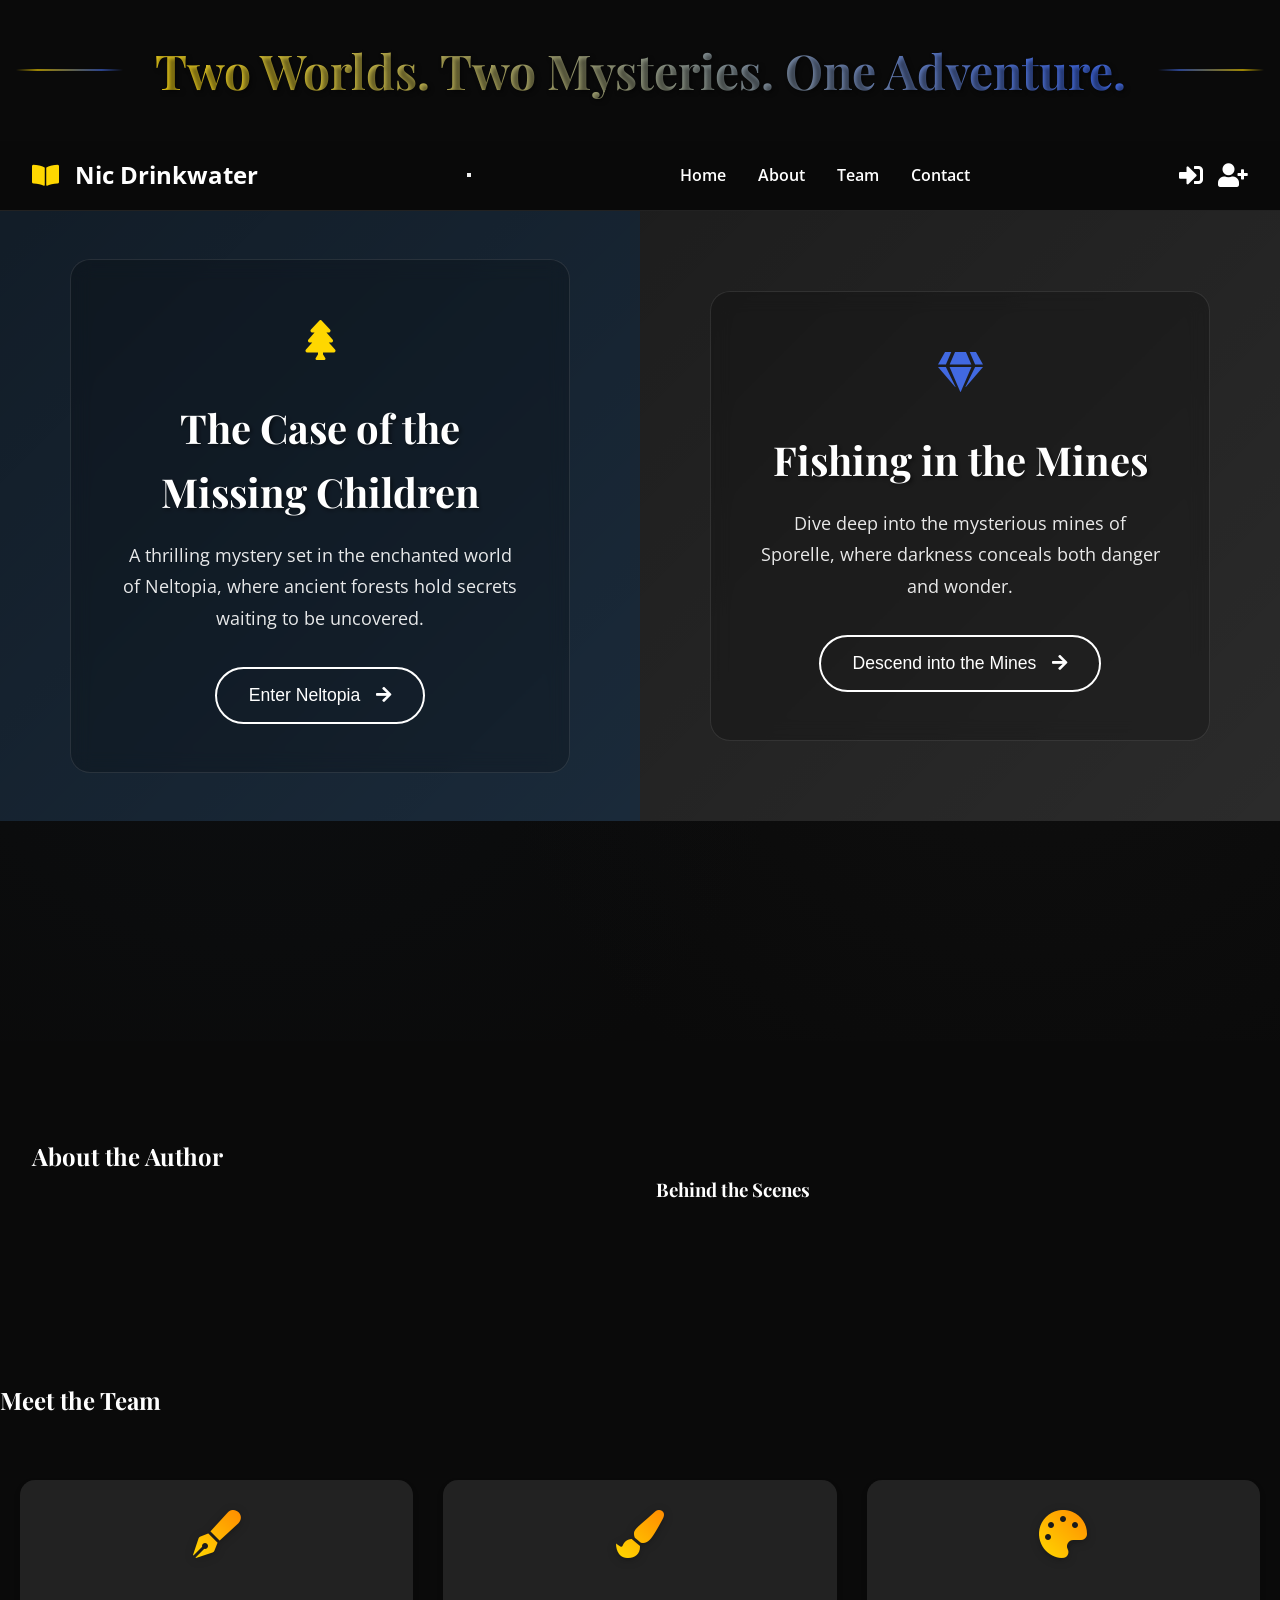
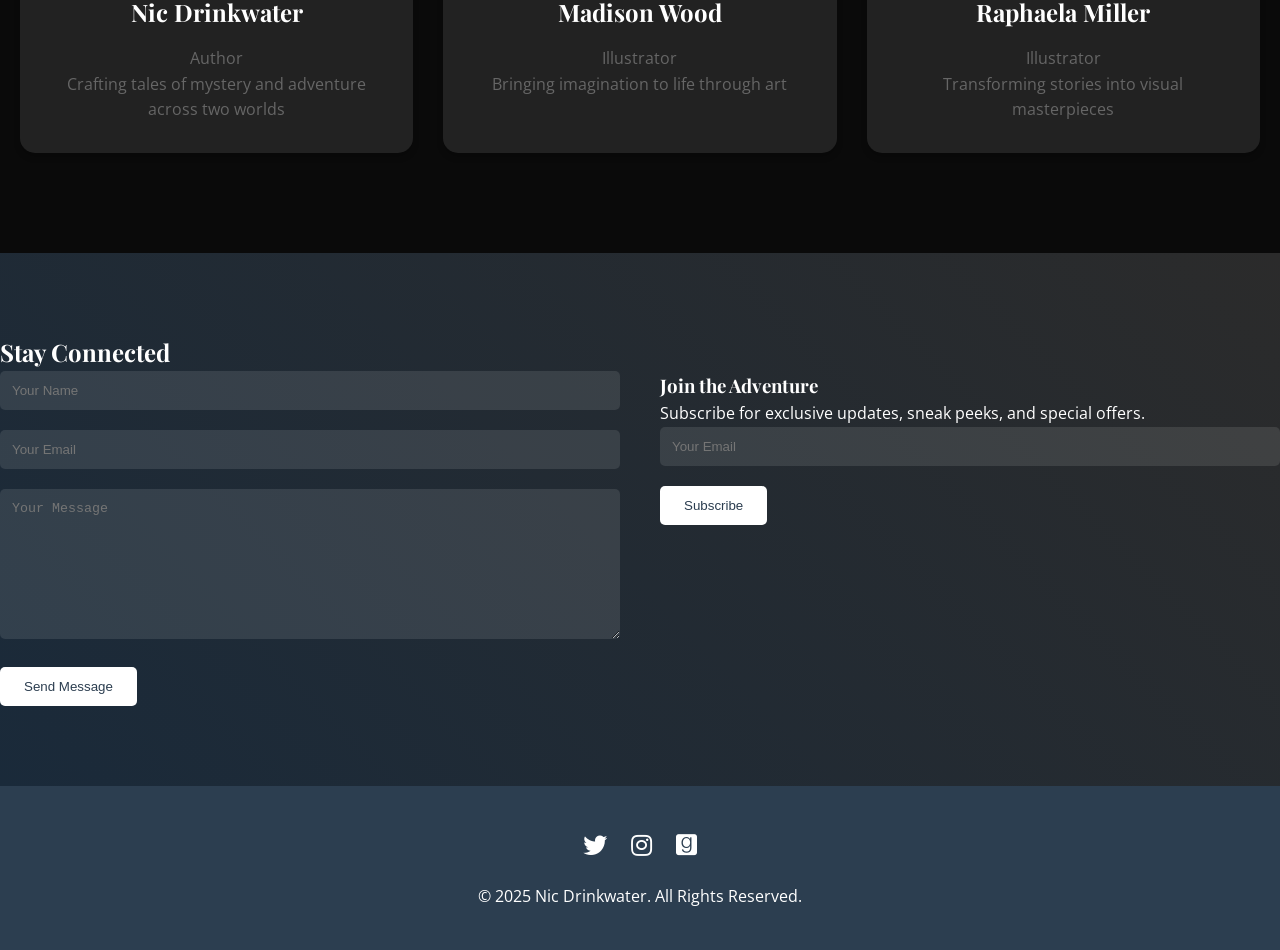
<file: index.html>
<!DOCTYPE html>
<html lang="en">
<head>
    <meta charset="UTF-8">
    <meta name="viewport" content="width=device-width, initial-scale=1.0">
    <title>Nic Drinkwater - Author of Two Worlds, Two Mysteries, One Adventure</title>
    
    <!-- SEO Meta Tags -->
    <meta name="description" content="Explore the captivating stories of Nic Drinkwater, featuring mysterious adventures across two worlds. Discover tales of mystery, intrigue, and adventure.">
    <meta name="keywords" content="Nic Drinkwater, author, mystery stories, adventure stories, two worlds, young adult fiction">
    <meta name="author" content="Nic Drinkwater">
    
    <!-- Open Graph Meta Tags for Social Media -->
    <meta property="og:title" content="Nic Drinkwater - Author of Two Worlds, Two Mysteries, One Adventure">
    <meta property="og:description" content="Explore captivating stories of mystery and adventure across two worlds.">
    <meta property="og:type" content="website">
    <meta property="og:url" content="https://scarydragon123.github.io/personal-website/">
    
    <!-- Twitter Card Meta Tags -->
    <meta name="twitter:card" content="summary_large_image">
    <meta name="twitter:title" content="Nic Drinkwater - Author">
    <meta name="twitter:description" content="Explore captivating stories of mystery and adventure across two worlds.">
    
    <!-- Canonical URL -->
    <link rel="canonical" href="https://scarydragon123.github.io/personal-website/">
    
    <!-- Stylesheets -->
    <link rel="stylesheet" href="assets/css/styles.css">
    <link rel="stylesheet" href="https://cdnjs.cloudflare.com/ajax/libs/font-awesome/6.0.0/css/all.min.css">
    <link rel="stylesheet" href="https://cdnjs.cloudflare.com/ajax/libs/font-awesome/5.15.3/css/all.min.css">
    <link href="https://fonts.googleapis.com/css2?family=Playfair+Display:wght@400;700&family=Open+Sans:wght@400;600&display=swap" rel="stylesheet">
    
    <!-- Structured Data -->
    <script type="application/ld+json">
    {
        "@context": "http://schema.org",
        "@type": "Person",
        "name": "Nic Drinkwater",
        "url": "https://scarydragon123.github.io/personal-website/",
        "sameAs": [],
        "jobTitle": "Author",
        "description": "Author of mystery and adventure stories spanning two worlds"
    }
    </script>
</head>
<body>
    <div class="hero-tagline">
        <div class="tagline-content">
            <span class="tagline-decoration left"></span>
            <h1>Two Worlds. Two Mysteries. One Adventure.</h1>
            <span class="tagline-decoration right"></span>
        </div>
    </div>
    <nav class="main-nav">
        <div class="nav-content">
            <div class="logo">
                <span class="logo-icon"><i class="fas fa-book-open"></i></span>
                <span class="logo-text">Nic Drinkwater</span>
            </div>
            <button class="mobile-menu-btn" aria-label="Toggle mobile menu">
                <span></span>
                <span></span>
                <span></span>
            </button>
            <ul class="nav-links">
                <li><a href="#home">Home</a></li>
                <li><a href="#about">About</a></li>
                <li><a href="#team">Team</a></li>
                <li><a href="#contact">Contact</a></li>
            </ul>
            <div class="auth-icons">
                <a href="login.html" id="loginIcon" class="auth-icon">
                    <i class="fas fa-sign-in-alt" title="Login"></i>
                </a>
                <a href="login.html" id="signupIcon" class="auth-icon">
                    <i class="fas fa-user-plus" title="Signup"></i>
                </a>
                <a href="#" id="userProfileIcon" class="auth-icon" style="display:none;">
                    <i class="fas fa-user" title="Profile"></i>
                </a>
            </div>
        </div>
    </nav>

    <section id="home" class="hero">
        <div class="background-overlay"></div>
        <div class="split-container">
            <div class="split left">
                <div class="book-preview">
                    <div class="preview-content">
                        <div class="book-icon">
                            <i class="fas fa-tree"></i>
                        </div>
                        <h2>The Case of the Missing Children</h2>
                        <p>A thrilling mystery set in the enchanted world of Neltopia, where ancient forests hold secrets waiting to be uncovered.</p>
                        <button class="explore-btn" data-book="neltopia">
                            <span class="btn-text">Enter Neltopia</span>
                            <span class="btn-icon"><i class="fas fa-arrow-right"></i></span>
                        </button>
                    </div>
                    <div class="preview-decoration"></div>
                </div>
            </div>
            <div class="split right">
                <div class="book-preview">
                    <div class="preview-content">
                        <div class="book-icon">
                            <i class="fas fa-gem"></i>
                        </div>
                        <h2>Fishing in the Mines</h2>
                        <p>Dive deep into the mysterious mines of Sporelle, where darkness conceals both danger and wonder.</p>
                        <button class="explore-btn" data-book="sporelle">
                            <span class="btn-text">Descend into the Mines</span>
                            <span class="btn-icon"><i class="fas fa-arrow-right"></i></span>
                        </button>
                    </div>
                    <div class="preview-decoration"></div>
                </div>
            </div>
        </div>
    </section>

    <section id="about" class="about-section">
        <div class="container">
            <h2>About the Author</h2>
            <div class="author-content">
                <div class="author-bio">
                    <!-- Add your bio here -->
                </div>
                <div class="writing-process">
                    <h3>Behind the Scenes</h3>
                    <!-- Add content about your writing process -->
                </div>
            </div>
        </div>
    </section>

    <section id="team" class="team-section">
        <div class="container">
            <h2>Meet the Team</h2>
            <style>
                .team-grid {
                    display: grid;
                    grid-template-columns: repeat(auto-fit, minmax(250px, 1fr));
                    gap: 30px;
                    padding: 20px;
                }
                
                .team-member {
                    background: rgba(255, 255, 255, 0.1);
                    backdrop-filter: blur(10px);
                    border-radius: 15px;
                    padding: 30px;
                    text-align: center;
                    transition: transform 0.3s ease;
                }
                
                .team-member:hover {
                    transform: translateY(-5px);
                }
                
                .team-icon {
                    font-size: 3em;
                    margin-bottom: 20px;
                    background: linear-gradient(45deg, #ffd700, #ff8c00);
                    -webkit-background-clip: text;
                    -webkit-text-fill-color: transparent;
                    filter: drop-shadow(0 2px 4px rgba(0,0,0,0.3));
                }
                
                .team-member h3 {
                    margin: 15px 0;
                    font-size: 1.5em;
                }
                
                .team-member p {
                    color: #666;
                    line-height: 1.6;
                }
            </style>
            <div class="team-grid">
                <div class="team-member">
                    <i class="fas fa-pen-fancy team-icon"></i>
                    <h3>Nic Drinkwater</h3>
                    <p>Author</p>
                    <p>Crafting tales of mystery and adventure across two worlds</p>
                </div>
                <div class="team-member">
                    <i class="fas fa-paint-brush team-icon"></i>
                    <h3>Madison Wood</h3>
                    <p>Illustrator</p>
                    <p>Bringing imagination to life through art</p>
                </div>
                <div class="team-member">
                    <i class="fas fa-palette team-icon"></i>
                    <h3>Raphaela Miller</h3>
                    <p>Illustrator</p>
                    <p>Transforming stories into visual masterpieces</p>
                </div>
            </div>
        </div>
    </section>

    <section id="contact" class="contact-section">
        <div class="container">
            <h2>Stay Connected</h2>
            <div class="contact-content">
                <form id="contact-form" class="contact-form">
                    <input type="text" name="name" placeholder="Your Name" required>
                    <input type="email" name="email" placeholder="Your Email" required>
                    <textarea name="message" placeholder="Your Message" required></textarea>
                    <button type="submit">Send Message</button>
                </form>
                <div class="newsletter-signup">
                    <h3>Join the Adventure</h3>
                    <p>Subscribe for exclusive updates, sneak peeks, and special offers.</p>
                    <form id="newsletter-form">
                        <input type="email" name="newsletter-email" placeholder="Your Email" required>
                        <button type="submit">Subscribe</button>
                    </form>
                </div>
            </div>
        </div>
    </section>

    <footer>
        <div class="social-links">
            <a href="#" target="_blank"><i class="fab fa-twitter"></i></a>
            <a href="#" target="_blank"><i class="fab fa-instagram"></i></a>
            <a href="#" target="_blank"><i class="fab fa-goodreads"></i></a>
        </div>
        <p>&copy; 2025 Nic Drinkwater. All Rights Reserved.</p>
    </footer>

    <script src="assets/js/script.js"></script>
    <script src="assets/js/auth.js"></script>
</body>
</html>
</file>
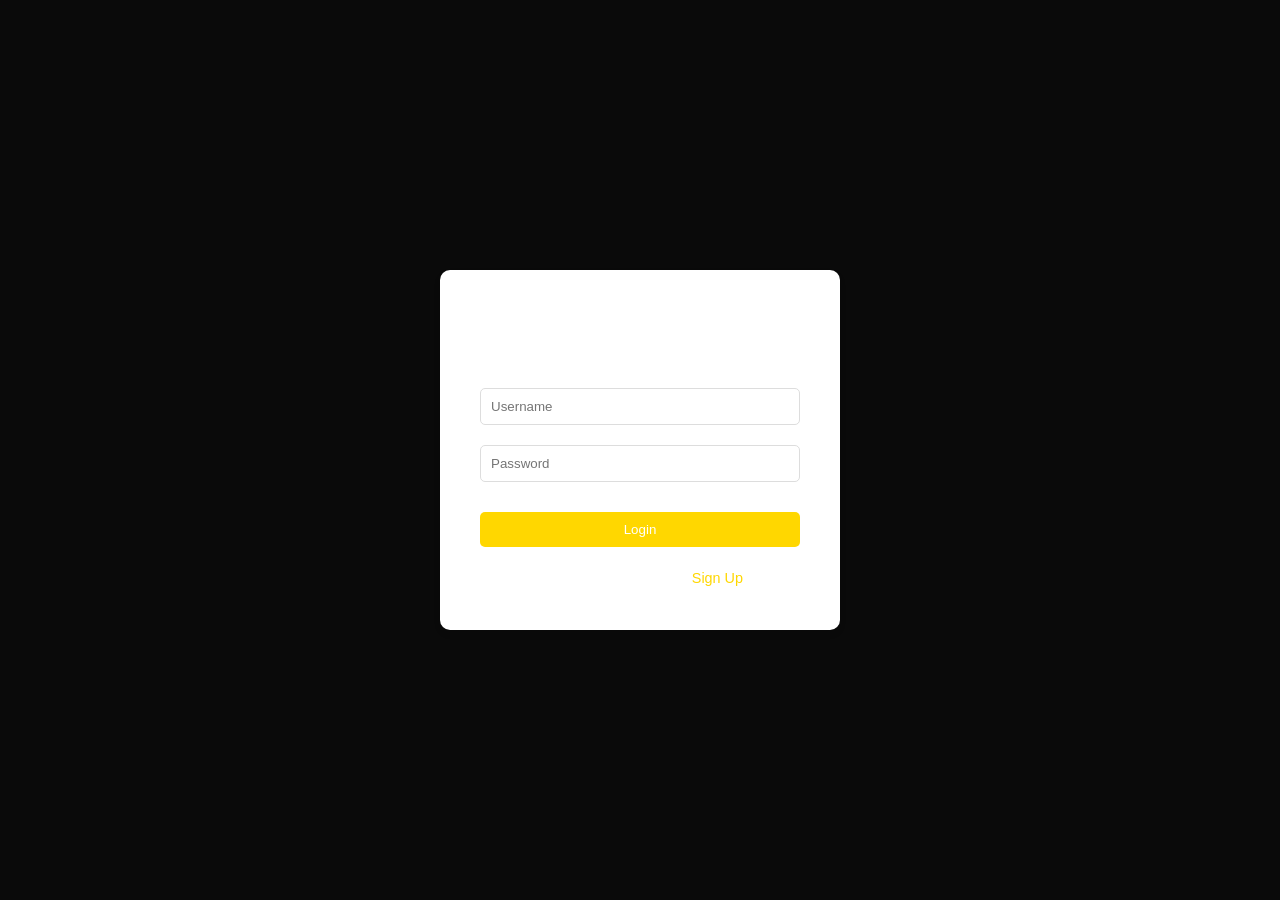
<file: login.html>
<!DOCTYPE html>
<html lang="en">
<head>
    <meta charset="UTF-8">
    <meta name="viewport" content="width=device-width, initial-scale=1.0">
    <title>Login / Signup - Personal Website</title>
    
    <!-- Stylesheets -->
    <link rel="stylesheet" href="assets/css/styles.css">
    <link rel="stylesheet" href="https://cdnjs.cloudflare.com/ajax/libs/font-awesome/5.15.3/css/all.min.css">
    
    <!-- Additional Login Page Styles -->
    <style>
        .login-container {
            display: flex;
            justify-content: center;
            align-items: center;
            min-height: 100vh;
            background-color: var(--neltopia-background);
        }

        .login-wrapper {
            background-color: white;
            border-radius: 10px;
            box-shadow: 0 4px 6px rgba(0, 0, 0, 0.1);
            width: 100%;
            max-width: 400px;
            padding: 40px;
            text-align: center;
        }

        .login-header {
            margin-bottom: 30px;
        }

        .login-form {
            display: flex;
            flex-direction: column;
        }

        .login-form input {
            margin: 10px 0;
            padding: 10px;
            border: 1px solid #ddd;
            border-radius: 5px;
        }

        .login-form button {
            margin-top: 20px;
            padding: 10px;
            background-color: var(--neltopia-accent);
            color: white;
            border: none;
            border-radius: 5px;
            cursor: pointer;
            transition: background-color 0.3s ease;
        }

        .login-form button:hover {
            background-color: #45a049;
        }

        .login-switch {
            margin-top: 20px;
            font-size: 0.9rem;
        }

        .login-switch a {
            color: var(--neltopia-accent);
            text-decoration: none;
        }
    </style>
</head>
<body>
    <div class="login-container">
        <div class="login-wrapper">
            <div class="login-header">
                <h2>Login to Your Account</h2>
            </div>
            
            <form id="loginForm" class="login-form">
                <input type="text" id="username" name="username" placeholder="Username" required>
                <input type="password" id="password" name="password" placeholder="Password" required>
                <button type="submit">Login</button>
            </form>
            
            <div class="login-switch">
                Don't have an account? <a href="signup.html">Sign Up</a>
            </div>
        </div>
    </div>

    <div id="signupModal" style="display:none;">
        <div class="login-wrapper">
            <div class="login-header">
                <h2>Create an Account</h2>
            </div>
            
            <form id="signupForm" class="login-form">
                <input type="text" id="newUsername" name="newUsername" placeholder="Username" required>
                <input type="email" id="newEmail" name="newEmail" placeholder="Email" required>
                <input type="password" id="newPassword" name="newPassword" placeholder="Password" required>
                <input type="password" id="confirmPassword" name="confirmPassword" placeholder="Confirm Password" required>
                <button type="submit">Sign Up</button>
            </form>
            
            <div class="login-switch">
                Already have an account? <a href="#" id="switchToLogin">Login</a>
            </div>
        </div>
    </div>

    <script src="assets/js/login-page.js"></script>
</body>
</html>
</file>
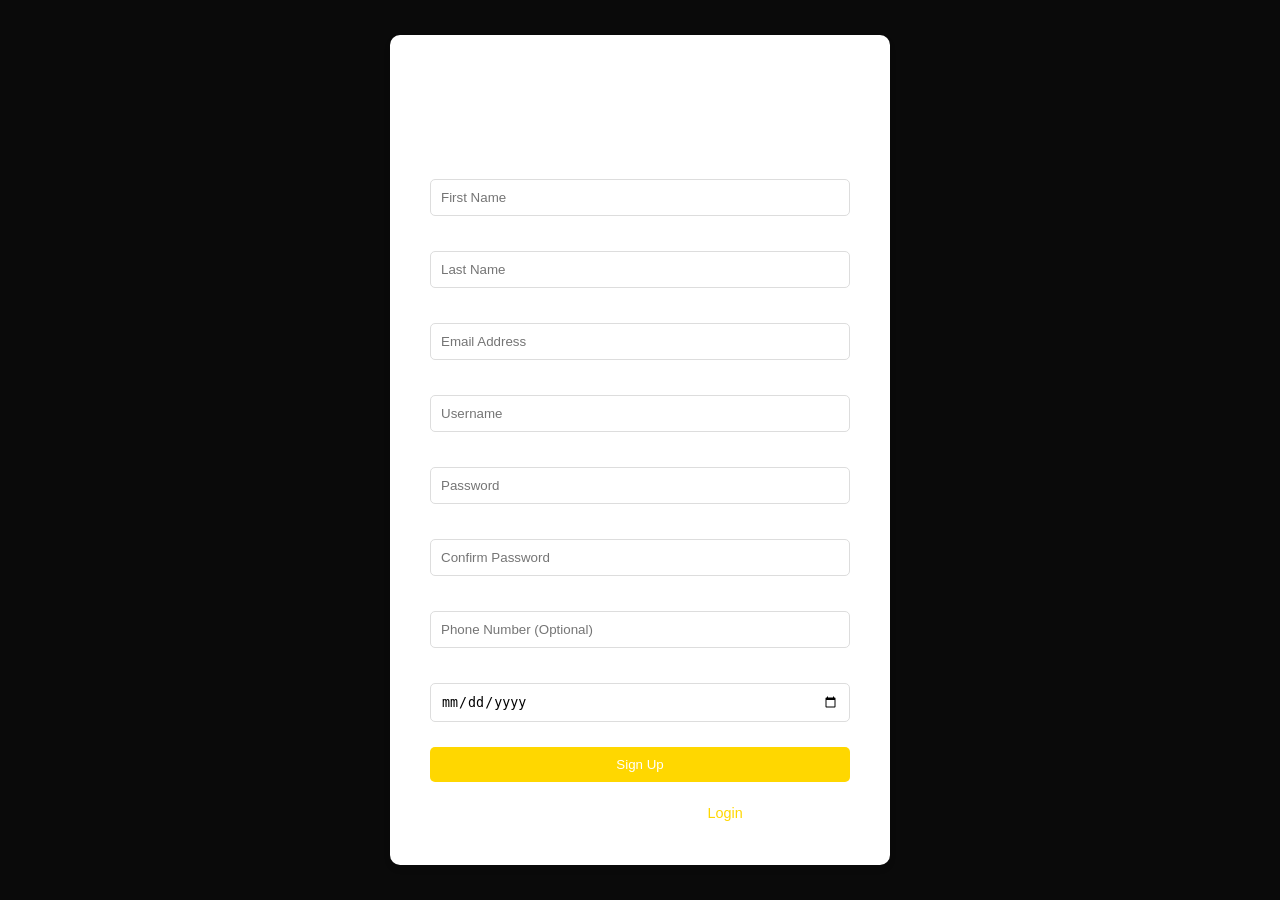
<file: signup.html>
<!DOCTYPE html>
<html lang="en">
<head>
    <meta charset="UTF-8">
    <meta name="viewport" content="width=device-width, initial-scale=1.0">
    <title>Sign Up - Personal Website</title>
    
    <!-- Stylesheets -->
    <link rel="stylesheet" href="assets/css/styles.css">
    <link rel="stylesheet" href="https://cdnjs.cloudflare.com/ajax/libs/font-awesome/5.15.3/css/all.min.css">
    
    <!-- Additional Signup Page Styles -->
    <style>
        .signup-container {
            display: flex;
            justify-content: center;
            align-items: center;
            min-height: 100vh;
            background-color: var(--neltopia-background);
            padding: 20px;
        }

        .signup-wrapper {
            background-color: white;
            border-radius: 10px;
            box-shadow: 0 4px 6px rgba(0, 0, 0, 0.1);
            width: 100%;
            max-width: 500px;
            padding: 40px;
        }

        .signup-header {
            text-align: center;
            margin-bottom: 30px;
        }

        .signup-form {
            display: grid;
            grid-template-columns: 1fr 1fr;
            gap: 15px;
        }

        .signup-form input, 
        .signup-form select {
            width: 100%;
            padding: 10px;
            border: 1px solid #ddd;
            border-radius: 5px;
            grid-column: span 2;
        }

        .signup-form .half-width {
            grid-column: span 1;
        }

        .signup-form button {
            grid-column: span 2;
            padding: 10px;
            background-color: var(--neltopia-accent);
            color: white;
            border: none;
            border-radius: 5px;
            cursor: pointer;
            transition: background-color 0.3s ease;
        }

        .signup-form button:hover {
            background-color: #45a049;
        }

        .login-link {
            text-align: center;
            margin-top: 20px;
            font-size: 0.9rem;
        }

        .login-link a {
            color: var(--neltopia-accent);
            text-decoration: none;
        }
    </style>
</head>
<body>
    <div class="signup-container">
        <div class="signup-wrapper">
            <div class="signup-header">
                <h2>Create Your Account</h2>
                <p>Fill in your details to get started</p>
            </div>
            
            <form id="signupForm" class="signup-form">
                <!-- Personal Information -->
                <input type="text" id="firstName" name="firstName" placeholder="First Name" required class="half-width">
                <input type="text" id="lastName" name="lastName" placeholder="Last Name" required class="half-width">
                
                <input type="email" id="email" name="email" placeholder="Email Address" required>
                
                <input type="text" id="username" name="username" placeholder="Username" required>
                
                <input type="password" id="password" name="password" placeholder="Password" required>
                <input type="password" id="confirmPassword" name="confirmPassword" placeholder="Confirm Password" required>
                
                <input type="tel" id="phone" name="phone" placeholder="Phone Number (Optional)" class="half-width">
                <input type="date" id="birthdate" name="birthdate" placeholder="Date of Birth" class="half-width">
                
                <button type="submit">Sign Up</button>
            </form>
            
            <div class="login-link">
                Already have an account? <a href="login.html">Login</a>
            </div>
        </div>
    </div>

    <script src="assets/js/signup-page.js"></script>
</body>
</html>
</file>
<file: assets/css/styles.css>
/* Base styles and variables */
:root {
    --neltopia-primary: #1a2a3a;
    --neltopia-secondary: #1e4d2b;
    --neltopia-accent: #ffd700;
    --sporelle-primary: #2b2b2b;
    --sporelle-secondary: #8b0000;
    --sporelle-accent: #4169e1;
    --text-primary: #2c3e50;
    --text-secondary: #666;
    --background: #0a0a0a;
    --text-light: #ffffff;
    --text-dark: #333333;
    --nav-height: 70px;
    --max-width: 1400px;
}

/* Reset and base styles */
* {
    margin: 0;
    padding: 0;
    box-sizing: border-box;
}

body {
    font-family: 'Open Sans', sans-serif;
    line-height: 1.6;
    color: var(--text-light);
    background-color: var(--background);
    overflow-x: hidden;
}

h1, h2, h3, h4, h5, h6 {
    font-family: 'Playfair Display', serif;
}

/* Hero Tagline */
.hero-tagline {
    background: var(--background);
    text-align: center;
    padding: 2rem 1rem;
    position: relative;
    z-index: 10;
}

.tagline-content {
    display: flex;
    align-items: center;
    justify-content: center;
    gap: 2rem;
    max-width: var(--max-width);
    margin: 0 auto;
}

.tagline-decoration {
    flex: 1;
    height: 2px;
    background: linear-gradient(to var(--direction, right), 
        transparent, 
        var(--neltopia-accent) 20%, 
        var(--sporelle-accent) 80%, 
        transparent
    );
    max-width: 200px;
    opacity: 0.6;
}

.tagline-decoration.left {
    --direction: right;
}

.tagline-decoration.right {
    --direction: left;
}

.hero-tagline h1 {
    font-size: 3rem;
    text-shadow: 2px 2px 4px rgba(0, 0, 0, 0.5);
    background: linear-gradient(
        45deg,
        var(--neltopia-accent) 0%,
        var(--sporelle-accent) 50%,
        var(--neltopia-accent) 100%
    );
    background-size: 200% 200%;
    -webkit-background-clip: text;
    -webkit-text-fill-color: transparent;
    animation: gradientFlow 8s ease infinite;
    margin: 0;
    white-space: nowrap;
}

/* Animations */
@keyframes gradientFlow {
    0% {
        background-position: 0% 50%;
    }
    50% {
        background-position: 100% 50%;
    }
    100% {
        background-position: 0% 50%;
    }
}

@keyframes float {
    0%, 100% {
        transform: translateY(0);
    }
    50% {
        transform: translateY(-10px);
    }
}

@keyframes fadeInUp {
    to {
        opacity: 1;
        transform: translateY(0);
    }
}

@keyframes portalExpand {
    0% {
        transform: scale(1);
        opacity: 1;
    }
    50% {
        transform: scale(1.2);
        opacity: 0.7;
    }
    100% {
        transform: scale(50);
        opacity: 0;
    }
}

@keyframes portalGlow {
    0%, 100% {
        box-shadow: 0 0 10px rgba(255, 215, 0, 0.5), 
                    0 0 20px rgba(30, 144, 255, 0.5);
    }
    50% {
        box-shadow: 0 0 20px rgba(255, 215, 0, 0.8), 
                    0 0 40px rgba(30, 144, 255, 0.8);
    }
}

/* Navigation */
.main-nav {
    position: sticky;
    top: 0;
    background: rgba(10, 10, 10, 0.95);
    backdrop-filter: blur(10px);
    border-bottom: 1px solid rgba(255, 255, 255, 0.1);
    z-index: 1000;
    height: var(--nav-height);
}

.nav-content {
    display: flex;
    justify-content: space-between;
    align-items: center;
    height: 100%;
    max-width: var(--max-width);
    margin: 0 auto;
    padding: 0 2rem;
}

.logo {
    display: flex;
    align-items: center;
    gap: 1rem;
    font-size: 1.5rem;
    font-weight: 700;
    color: var(--text-light);
}

.logo-icon {
    color: var(--neltopia-accent);
}

.nav-links {
    display: flex;
    gap: 2rem;
    list-style: none;
}

.nav-links a {
    text-decoration: none;
    color: var(--text-light);
    font-weight: 600;
    transition: all 0.3s ease;
    position: relative;
}

.nav-links a::after {
    content: '';
    position: absolute;
    width: 0;
    height: 2px;
    bottom: -4px;
    left: 50%;
    background: linear-gradient(to right, var(--neltopia-accent), var(--sporelle-accent));
    transition: all 0.3s ease;
    transform: translateX(-50%);
}

.nav-links a:hover::after {
    width: 100%;
}

/* Hero Section */
.hero {
    min-height: calc(100vh - var(--nav-height));
    position: relative;
    overflow: hidden;
    background: var(--background);
}

.background-overlay {
    position: absolute;
    top: 0;
    left: 0;
    right: 0;
    bottom: 0;
    background: 
        radial-gradient(circle at 20% 50%, rgba(26, 42, 58, 0.15) 0%, transparent 50%),
        radial-gradient(circle at 80% 50%, rgba(43, 43, 43, 0.15) 0%, transparent 50%);
    pointer-events: none;
}

.split-container {
    display: flex;
    height: 100%;
    position: relative;
}

.split {
    flex: 1;
    display: flex;
    align-items: center;
    justify-content: center;
    padding: 3rem;
    transition: all 0.7s ease-in-out;
    position: relative;
}

.split::before {
    content: '';
    position: absolute;
    top: 0;
    left: 0;
    right: 0;
    bottom: 0;
    background: linear-gradient(135deg, 
        rgba(0, 0, 0, 0.4) 0%,
        transparent 100%
    );
    opacity: 0.8;
    transition: opacity 0.5s ease;
}

.split:hover::before {
    opacity: 0;
}

.split.left {
    background: var(--neltopia-primary);
}

.split.right {
    background: var(--sporelle-primary);
}

.book-preview {
    position: relative;
    text-align: center;
    color: var(--text-light);
    max-width: 500px;
    padding: 3rem;
    background: rgba(0, 0, 0, 0.2);
    border-radius: 20px;
    backdrop-filter: blur(10px);
    border: 1px solid rgba(255, 255, 255, 0.1);
    transform: translateY(20px);
    opacity: 0;
    animation: fadeInUp 0.8s ease forwards;
    transition: transform 0.3s ease, box-shadow 0.3s ease;
}

.book-preview:hover {
    transform: translateY(-5px);
    box-shadow: 0 10px 30px rgba(0, 0, 0, 0.3);
}

.book-icon {
    font-size: 2.5rem;
    margin-bottom: 1.5rem;
    color: var(--neltopia-accent);
    animation: float 3s ease-in-out infinite;
}

.split.right .book-icon {
    color: var(--sporelle-accent);
}

.book-preview h2 {
    font-size: 2.5rem;
    margin-bottom: 1rem;
    text-shadow: 2px 2px 4px rgba(0, 0, 0, 0.5);
}

.book-preview p {
    font-size: 1.1rem;
    margin-bottom: 2rem;
    opacity: 0.9;
    line-height: 1.8;
}

.explore-btn {
    display: inline-flex;
    align-items: center;
    gap: 1rem;
    background: transparent;
    border: 2px solid var(--text-light);
    color: var(--text-light);
    padding: 1rem 2rem;
    font-size: 1.1rem;
    cursor: pointer;
    transition: all 0.4s cubic-bezier(0.4, 0, 0.2, 1);
    border-radius: 50px;
    position: relative;
    overflow: hidden;
}

.explore-btn::before {
    content: '';
    position: absolute;
    top: 0;
    left: 0;
    width: 100%;
    height: 100%;
    background: linear-gradient(45deg, 
        rgba(255, 255, 255, 0.1),
        rgba(255, 255, 255, 0)
    );
    transform: translateX(-100%) rotate(45deg);
    transition: transform 0.6s cubic-bezier(0.4, 0, 0.2, 1);
}

.explore-btn:hover::before {
    transform: translateX(100%) rotate(45deg);
}

.split.left .explore-btn:hover {
    background: var(--neltopia-accent);
    border-color: var(--neltopia-accent);
    color: var(--text-dark);
    transform: translateY(-2px);
    box-shadow: 0 4px 20px rgba(255, 215, 0, 0.4);
}

.split.right .explore-btn:hover {
    background: var(--sporelle-accent);
    border-color: var(--sporelle-accent);
    color: var(--text-light);
    transform: translateY(-2px);
    box-shadow: 0 4px 20px rgba(65, 105, 225, 0.4);
}

.btn-icon {
    transition: transform 0.3s cubic-bezier(0.4, 0, 0.2, 1);
}

.explore-btn:hover .btn-icon {
    transform: translateX(5px);
}

.portal-btn {
    position: relative;
    overflow: hidden;
    transition: all 0.5s ease;
    will-change: transform;
}

.portal-btn::before {
    content: '';
    position: absolute;
    top: 50%;
    left: 50%;
    transform: translate(-50%, -50%);
    width: 0;
    height: 0;
    background: radial-gradient(
        circle at center, 
        rgba(255, 215, 0, 0.3) 0%, 
        rgba(30, 144, 255, 0.3) 100%
    );
    border-radius: 50%;
    opacity: 0;
    transition: all 0.5s ease;
    z-index: -1;
}

.portal-btn:hover::before {
    width: 300%;
    height: 300%;
    opacity: 1;
}

.portal-btn:active {
    animation: portalGlow 0.3s infinite alternate;
}

.portal-btn.portal-activated {
    animation: portalExpand 1s forwards;
}

/* Team Section */
.team-section {
    padding: 80px 0;
    background: var(--background);
}

.team-grid {
    display: grid;
    grid-template-columns: repeat(auto-fit, minmax(300px, 1fr));
    gap: 40px;
    margin-top: 40px;
}

.team-member {
    background: rgba(255, 255, 255, 0.05);
    border-radius: 10px;
    overflow: hidden;
    box-shadow: 0 4px 6px rgba(0, 0, 0, 0.2);
    transition: transform 0.3s ease;
}

.team-member:hover {
    transform: translateY(-5px);
}

.member-image {
    width: 100%;
    height: 300px;
    overflow: hidden;
}

.member-image img {
    width: 100%;
    height: 100%;
    object-fit: cover;
}

.member-info {
    padding: 20px;
    text-align: center;
}

.member-info h3 {
    color: var(--text-light);
    font-size: 1.5rem;
    margin-bottom: 0.5rem;
}

.member-info .role {
    color: var(--neltopia-accent);
    font-style: italic;
    margin: 10px 0;
}

.member-info .description {
    color: var(--text-light);
    opacity: 0.8;
}

/* Book Sections */
.book-section {
    min-height: 100vh;
    padding: 6rem 2rem;
    display: flex;
    align-items: center;
    justify-content: center;
}

#neltopia {
    background: linear-gradient(to bottom, var(--neltopia-primary), var(--neltopia-secondary));
}

#sporelle {
    background: linear-gradient(to bottom, var(--sporelle-primary), var(--sporelle-secondary));
}

.book-content {
    max-width: 1200px;
    margin: 0 auto;
}

.book-details {
    display: grid;
    grid-template-columns: 2fr 1fr;
    gap: 2rem;
    margin-top: 2rem;
}

.themes ul {
    list-style: none;
    display: flex;
    flex-wrap: wrap;
    gap: 1rem;
}

.themes li {
    background: rgba(255, 255, 255, 0.1);
    padding: 0.5rem 1rem;
    border-radius: 20px;
}

.pre-order-btn {
    background: var(--neltopia-accent);
    color: var(--text-dark);
    border: none;
    padding: 1rem 2rem;
    font-size: 1.1rem;
    cursor: pointer;
    transition: transform 0.3s ease;
    grid-column: 1 / -1;
    justify-self: center;
}

.pre-order-btn:hover {
    transform: translateY(-3px);
}

/* About Section */
.about-section {
    background: var(--background);
    padding: 6rem 2rem;
}

.author-content {
    display: grid;
    grid-template-columns: 1fr 1fr;
    gap: 2rem;
}

/* Contact Section */
.contact-section {
    background: linear-gradient(45deg, var(--neltopia-primary), var(--sporelle-primary));
    color: var(--text-light);
    padding: 80px 0;
}

.contact-content {
    display: grid;
    grid-template-columns: 1fr 1fr;
    gap: 40px;
}

.contact-form input,
.contact-form textarea,
.newsletter-signup input {
    width: 100%;
    padding: 12px;
    margin-bottom: 20px;
    border: none;
    border-radius: 5px;
    background: rgba(255,255,255,0.1);
    color: var(--text-light);
}

.contact-form textarea {
    height: 150px;
    resize: vertical;
}

.contact-form button,
.newsletter-signup button {
    padding: 12px 24px;
    background: white;
    color: var(--text-primary);
    border: none;
    border-radius: 5px;
    cursor: pointer;
    transition: transform 0.3s ease;
}

.contact-form button:hover,
.newsletter-signup button:hover {
    transform: translateY(-2px);
}

/* Footer */
footer {
    background: var(--text-primary);
    color: white;
    padding: 40px 0;
    text-align: center;
}

.social-links {
    margin-bottom: 20px;
}

.social-links a {
    color: white;
    font-size: 1.5rem;
    margin: 0 10px;
    transition: color 0.3s ease;
}

.social-links a:hover {
    color: var(--neltopia-accent);
}

/* Login/Signup Modal Styles */
.modal {
    display: none;
    position: fixed;
    z-index: 1000;
    left: 0;
    top: 0;
    width: 100%;
    height: 100%;
    overflow: auto;
    background-color: rgba(0,0,0,0.4);
}

.modal-content {
    background-color: #fefefe;
    margin: 15% auto;
    padding: 20px;
    border: 1px solid #888;
    width: 80%;
    max-width: 500px;
    border-radius: 10px;
}

.close {
    color: #aaa;
    float: right;
    font-size: 28px;
    font-weight: bold;
    cursor: pointer;
}

.close:hover,
.close:focus {
    color: black;
    text-decoration: none;
    cursor: pointer;
}

#authForm {
    display: flex;
    flex-direction: column;
}

#loginForm, #signupForm {
    display: flex;
    flex-direction: column;
}

#loginForm input, 
#signupForm input {
    margin: 10px 0;
    padding: 10px;
    border: 1px solid #ddd;
    border-radius: 5px;
}

.auth-buttons {
    display: flex;
    justify-content: space-between;
    margin-top: 15px;
}

.auth-buttons button {
    padding: 10px 15px;
    border: none;
    border-radius: 5px;
    cursor: pointer;
}

#loginBtn, #signupBtn {
    background-color: #4CAF50;
    color: white;
}

#switchToSignup, #switchToLogin {
    background-color: #f1f1f1;
    color: black;
}

/* Authentication Icons */
.auth-icons {
    display: flex;
    align-items: center;
    gap: 15px;
}

.auth-icon {
    color: var(--neltopia-text);
    text-decoration: none;
    font-size: 1.5rem;
    transition: color 0.3s ease;
}

.auth-icon:hover {
    color: var(--neltopia-accent);
}

.auth-icon i {
    cursor: pointer;
}

/* Responsive Design */
@media (min-width: 1400px) {
    .book-preview {
        padding: 4rem;
    }
    
    .book-preview h2 {
        font-size: 3rem;
    }
    
    .hero-tagline h1 {
        font-size: 3.5rem;
    }
}

@media (max-width: 1200px) {
    .hero-tagline h1 {
        font-size: 2.5rem;
    }
    
    .tagline-decoration {
        max-width: 150px;
    }
    
    .book-preview {
        padding: 2.5rem;
    }
    
    .book-preview h2 {
        font-size: 2.2rem;
    }
    
    .book-icon {
        font-size: 2rem;
    }
}

@media (max-width: 991px) {
    .split-container {
        flex-direction: column;
    }
    
    .split {
        height: 50vh;
        min-height: 500px;
    }
    
    .book-preview {
        max-width: 600px;
        width: 90%;
    }
    
    .tagline-content {
        flex-direction: column;
        gap: 1rem;
    }
    
    .tagline-decoration {
        max-width: 200px;
    }
}

@media (max-width: 768px) {
    .hero-tagline {
        padding: 1.5rem 1rem;
    }
    
    .hero-tagline h1 {
        font-size: 2rem;
    }
    
    .nav-content {
        padding: 0 1rem;
    }
    
    .logo {
        font-size: 1.2rem;
    }
    
    .nav-links {
        display: none;
        position: absolute;
        top: var(--nav-height);
        left: 0;
        right: 0;
        background: rgba(10, 10, 10, 0.95);
        backdrop-filter: blur(10px);
        padding: 1rem;
        flex-direction: column;
        align-items: center;
        gap: 1rem;
        border-bottom: 1px solid rgba(255, 255, 255, 0.1);
    }
    
    .nav-links.active {
        display: flex;
        animation: slideDown 0.3s ease-out forwards;
    }
    
    @keyframes slideDown {
        from {
            opacity: 0;
            transform: translateY(-10px);
        }
        to {
            opacity: 1;
            transform: translateY(0);
        }
    }
    
    .mobile-menu-btn {
        display: block;
        cursor: pointer;
        background: none;
        border: none;
        padding: 10px;
    }
    
    .mobile-menu-btn span {
        display: block;
        width: 25px;
        height: 2px;
        background: var(--text-light);
        margin: 5px 0;
        transition: 0.3s;
    }
    
    .mobile-menu-btn.active span:nth-child(1) {
        transform: rotate(45deg) translate(5px, 5px);
    }
    
    .mobile-menu-btn.active span:nth-child(2) {
        opacity: 0;
    }
    
    .mobile-menu-btn.active span:nth-child(3) {
        transform: rotate(-45deg) translate(7px, -6px);
    }
    
    .split {
        height: 60vh;
        min-height: 400px;
        padding: 2rem 1rem;
    }
    
    .book-preview {
        padding: 2rem;
    }
    
    .book-preview h2 {
        font-size: 2rem;
    }
    
    .book-preview p {
        font-size: 1rem;
    }
}

@media (max-width: 576px) {
    .hero-tagline h1 {
        font-size: 1.6rem;
    }
    
    .tagline-decoration {
        max-width: 100px;
    }
    
    .split {
        height: 70vh;
        min-height: 350px;
    }
    
    .book-preview {
        padding: 1.5rem;
    }
    
    .book-preview h2 {
        font-size: 1.8rem;
    }
    
    .book-icon {
        font-size: 1.8rem;
        margin-bottom: 1rem;
    }
    
    .explore-btn {
        padding: 0.8rem 1.5rem;
        font-size: 1rem;
    }
}

@media (max-height: 600px) {
    .split {
        height: auto;
        min-height: 100vh;
    }
    
    .book-preview {
        padding: 2rem;
    }
}

/* Mobile Responsiveness */
@media screen and (max-width: 768px) {
    :root {
        --nav-height: 60px;
    }

    /* Navigation */
    .main-nav {
        position: fixed;
        width: 100%;
        z-index: 1000;
    }

    .nav-content {
        padding: 0 1rem;
    }

    .nav-links {
        display: none;
        position: fixed;
        top: var(--nav-height);
        left: 0;
        width: 100%;
        background: rgba(10, 10, 10, 0.95);
        flex-direction: column;
        align-items: center;
        padding: 1rem 0;
        box-shadow: 0 2px 5px rgba(0,0,0,0.2);
    }

    .nav-links.active {
        display: flex;
    }

    .mobile-menu-btn {
        display: flex;
        flex-direction: column;
        justify-content: center;
        align-items: center;
        width: 40px;
        height: 40px;
        background: transparent;
        border: none;
        cursor: pointer;
    }

    .mobile-menu-btn span {
        width: 25px;
        height: 3px;
        background-color: var(--text-light);
        margin: 3px 0;
        transition: all 0.3s ease;
    }

    .mobile-menu-btn.active span:nth-child(1) {
        transform: rotate(-45deg) translate(-5px, 6px);
    }

    .mobile-menu-btn.active span:nth-child(2) {
        opacity: 0;
    }

    .mobile-menu-btn.active span:nth-child(3) {
        transform: rotate(45deg) translate(-5px, -6px);
    }

    /* Hero and Book Sections */
    .hero, .book-hero {
        padding: 1rem;
    }

    .split-container {
        flex-direction: column;
    }

    .split {
        width: 100%;
        margin-bottom: 2rem;
    }

    .book-preview {
        max-width: 100%;
    }

    .hero-tagline h1 {
        font-size: 2rem;
    }

    .tagline {
        font-size: 1rem;
    }

    .book-description p {
        font-size: 0.9rem;
    }

    /* Team Section */
    .team-grid {
        grid-template-columns: 1fr;
    }

    /* Sections with Grid or Flex Layouts */
    .story-content,
    .characters-section .character-cards,
    .world-features {
        flex-direction: column;
    }

    .story-text, 
    .story-quote,
    .character-card,
    .world-feature {
        width: 100%;
        margin-bottom: 1rem;
    }

    /* Typography Adjustments */
    h1 {
        font-size: 2.5rem;
    }

    h2 {
        font-size: 2rem;
    }

    /* Buttons */
    .explore-btn, 
    .pre-order-btn {
        width: 100%;
        padding: 12px;
        font-size: 1rem;
    }

    /* Animations and Interactions */
    .portal-btn::before {
        width: 200%;
        height: 200%;
    }
}

/* Very Small Screens */
@media screen and (max-width: 480px) {
    .hero-tagline h1 {
        font-size: 1.8rem;
    }

    .tagline {
        font-size: 0.9rem;
    }

    .book-description p {
        font-size: 0.8rem;
    }

    h1 {
        font-size: 2rem;
    }

    h2 {
        font-size: 1.6rem;
    }
}
</file>
